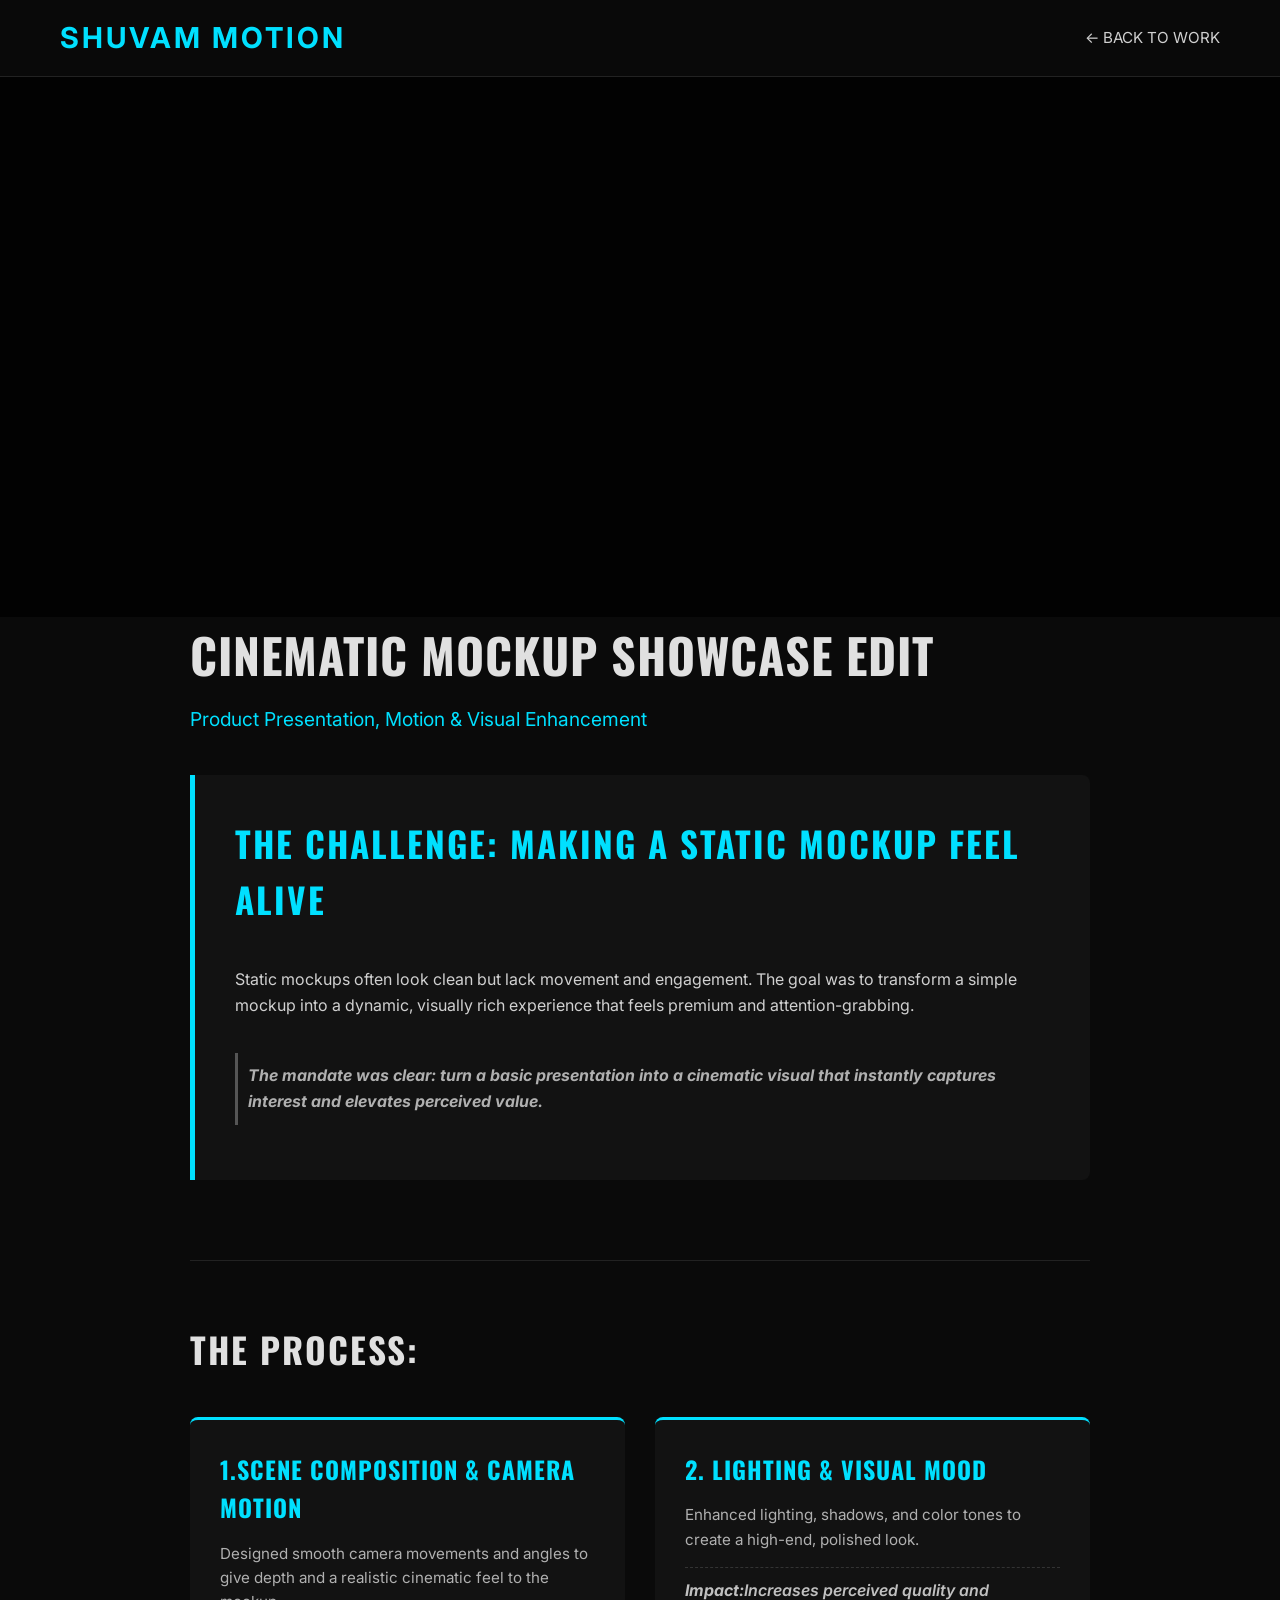
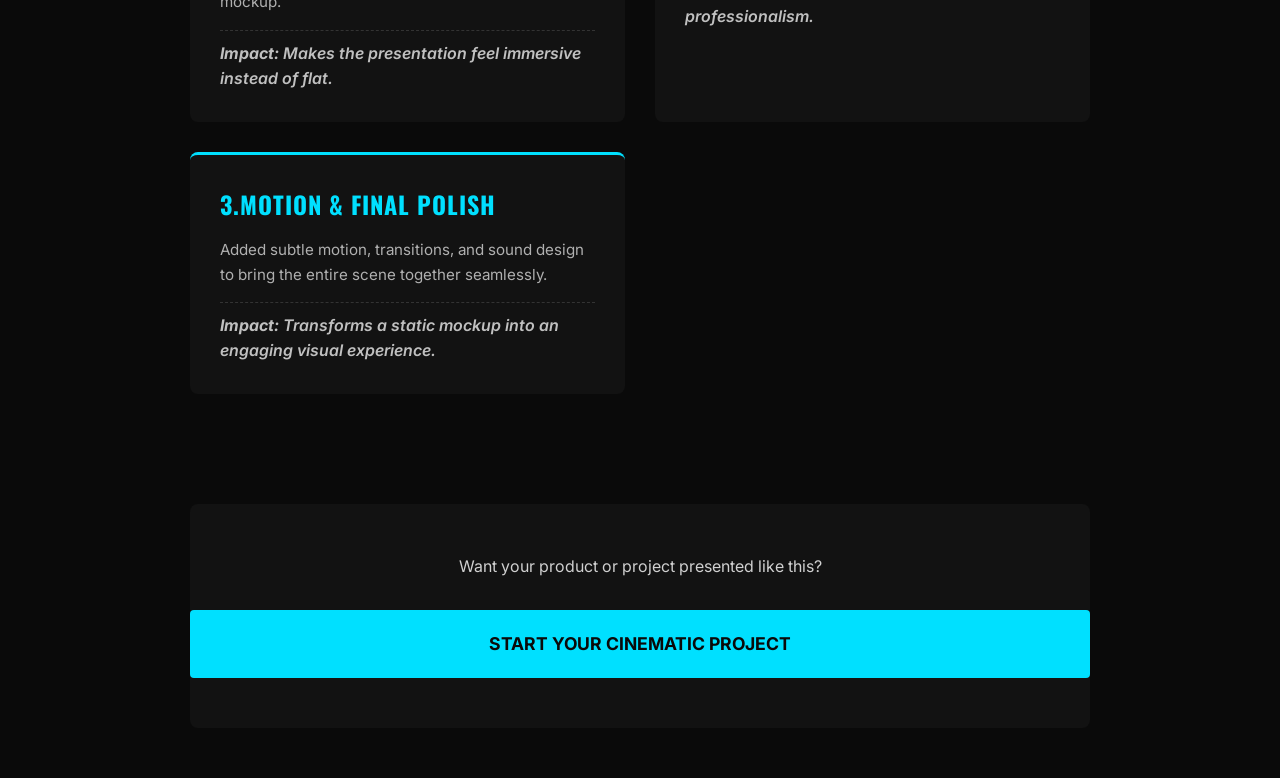
<file: project-detail 3.html>
<!DOCTYPE html>
<html lang="en">
<head>
    <meta charset="UTF-8">
    <meta name="viewport" content="width=device-width, initial-scale=1.0">
    <title>Case Study: Luxury Automotive Brand - Visual Engineering</title>
    <link rel="stylesheet" href="style.css">
    <link href="https://fonts.googleapis.com/css2?family=Oswald:wght@300;500;700&family=Inter:wght@300;400;600&display=swap" rel="stylesheet"> 

</head>
<body>

    <!-- Re-using the header structure for consistency -->
    <header class="header">
        <div class="container nav-content">
            <div class="logo">SHUVAM MOTION</div>
            <nav>
                <a href="index.html">← Back to Work</a>
            </nav>
        </div>
    </header>

    <main class="case-study-page">
        <section class="hero-section project-hero-section">
            <div class="hero-video-bg">
                <video id="project-video" autoplay loop playsinline>
                    <source src="video/ZX Project Showcase2.mp4" type="video/mp4">
                </video>
                <div class="video-controls-panel">
                    <button class="video-control-btn" id="mute-btn" title="Mute/Unmute" aria-label="Mute or unmute audio">
                        <span class="control-icon">🔊</span>
                    </button>
                    <button id="fullscreen-btn" class="video-control-btn" aria-label="Toggle fullscreen mode" type="button" title="Toggle Fullscreen">
                        <span class="control-icon">⛶</span>
                    </button>
                </div>
            </div>
        </section>
        <div class="container">
        
        <article class="case-study-content">
            <div class="text-block">
                <h1 class="project-title">Cinematic Mockup Showcase Edit</h1>
                <p class="project-summary">Product Presentation, Motion & Visual Enhancement</p>
            </div>

            <!-- THE CHALLENGE (The Problem) -->
            <section class="challenge-section">
                <h2 class="section-title">THE CHALLENGE: Making a Static Mockup Feel Alive</h2>
                <div class="content-box"  data-aos="zoom-in" data-aos-delay="200">
                    <p>Static mockups often look clean but lack movement and engagement. The goal was to transform a simple mockup into a dynamic, visually rich experience that feels premium and attention-grabbing.</p>
                    <p class="highlight-text"><strong>The mandate was clear: turn a basic presentation into a cinematic visual that instantly captures interest and elevates perceived value.</strong></p>
                </div>
            </section>

            <!-- THE PROCESS (The Solution/Expertise) -->
            <section class="process-section" data-aos="zoom-in" data-aos-delay="320"> 
                <h2 class="section-title">THE PROCESS:</h2>
                <div class="process-grid">
                    
                    <!-- Process Step 1: -->
                    <div class="process-step" ata-aos="zoom-in" data-aos-delay="100">
                        <h3 class="step-title">1.Scene Composition & Camera Motion</h3>
                        <p class="technical-detail">Designed smooth camera movements and angles to give depth and a realistic cinematic feel to the mockup.</p>
                        <p class="impact"><strong>Impact:</strong> Makes the presentation feel immersive instead of flat.</p>
                    </div>

                    <!-- Process Step 2: -->
                    <div class="process-step" data-aos="zoom-in" data-aos-delay="300">
                        <h3 class="step-title">2. Lighting & Visual Mood</h3>
                        <p class="technical-detail">Enhanced lighting, shadows, and color tones to create a high-end, polished look.</p>
                        <p class="impact"><strong>Impact:</strong>Increases perceived quality and professionalism.</p>
                    </div>

                    <!-- Process Step 3: -->
                    <div class="process-step" data-aos="zoom-in" data-aos-delay="500">
                        <h3 class="step-title">3.Motion & Final Polish</h3>
                        <p class="technical-detail">Added subtle motion, transitions, and sound design to bring the entire scene together seamlessly.</p>
                        <p class="impact"><strong>Impact:</strong> Transforms a static mockup into an engaging visual experience.</p>
                    </div>

                </div>
            </section>

            <div class="cta-final-section text-center">
                <p>Want your product or project presented like this?</p>
                <a href="index.html#contact" class="cta-primary-button large-cta-button">START YOUR CINEMATIC PROJECT</a>
            </div>
        </article>
        </div>
    </main>
    <script src="script.js"></script>
</body>
</html>
</file>
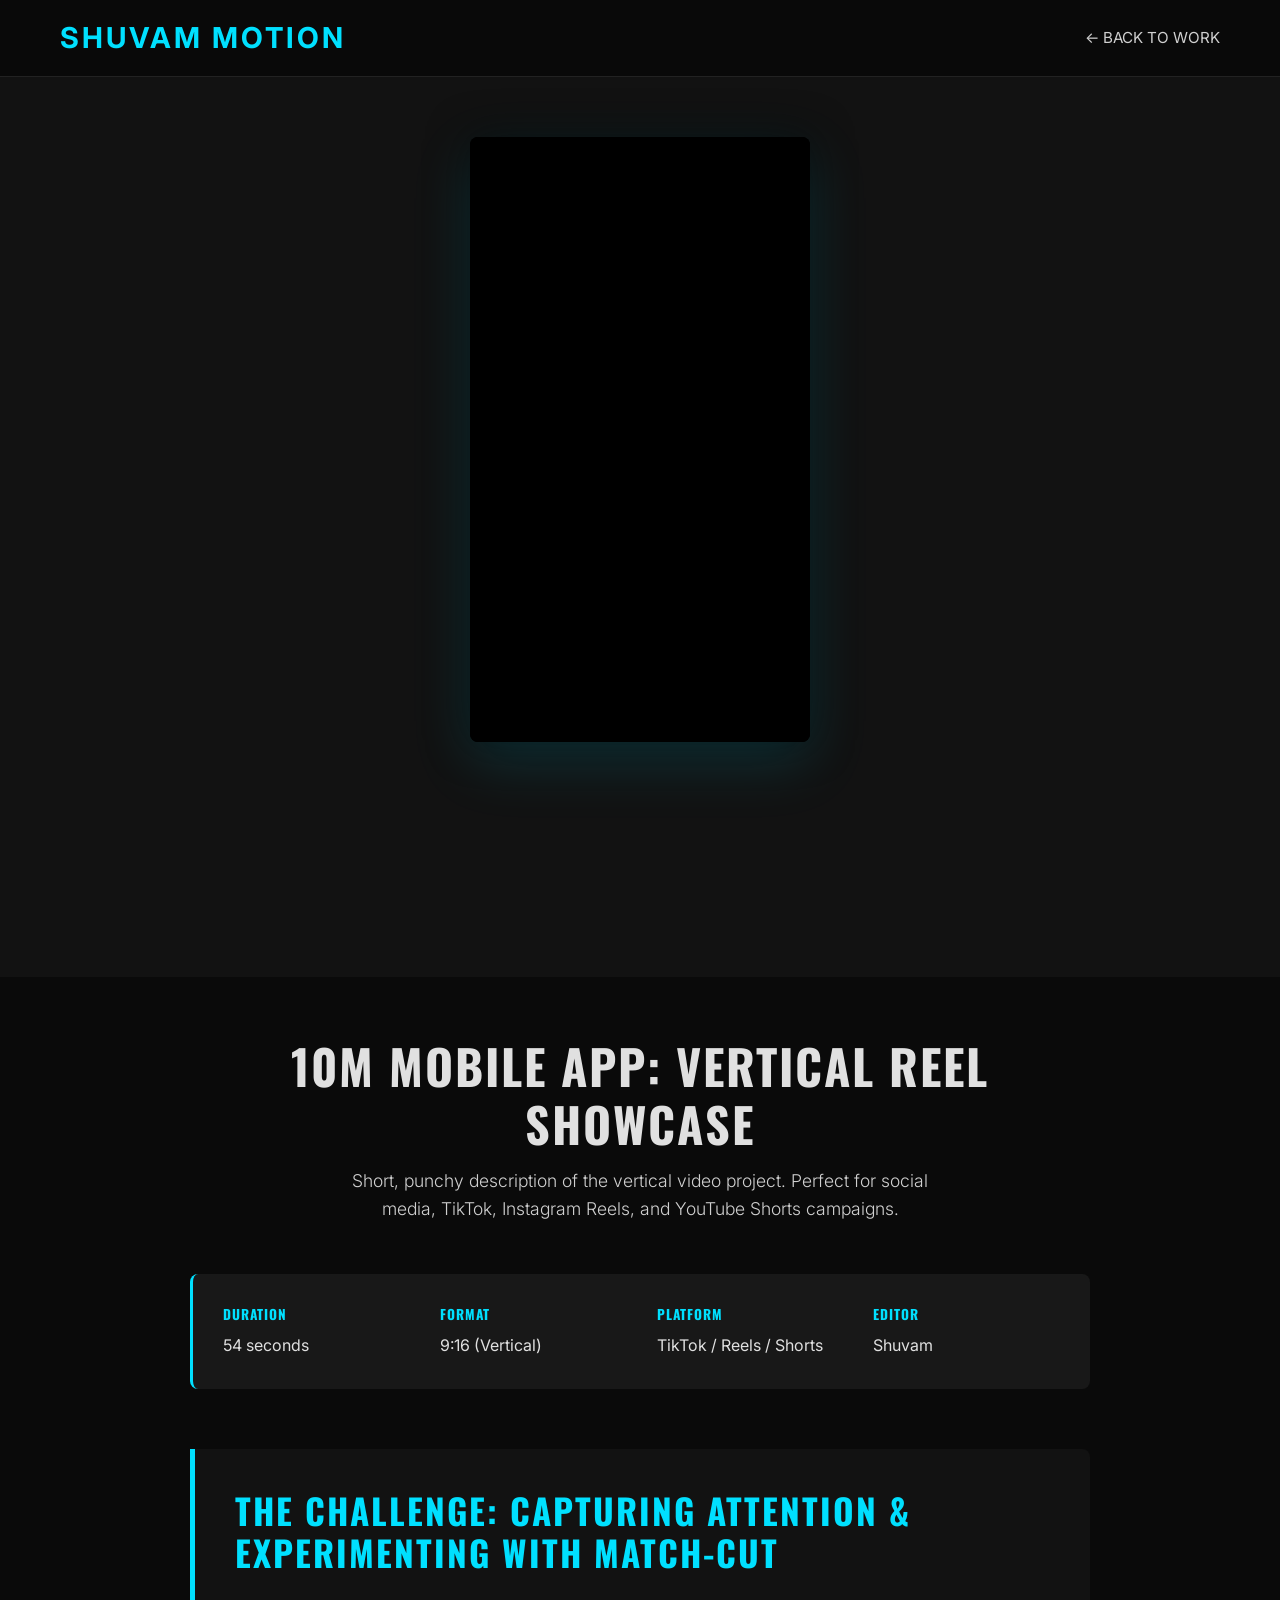
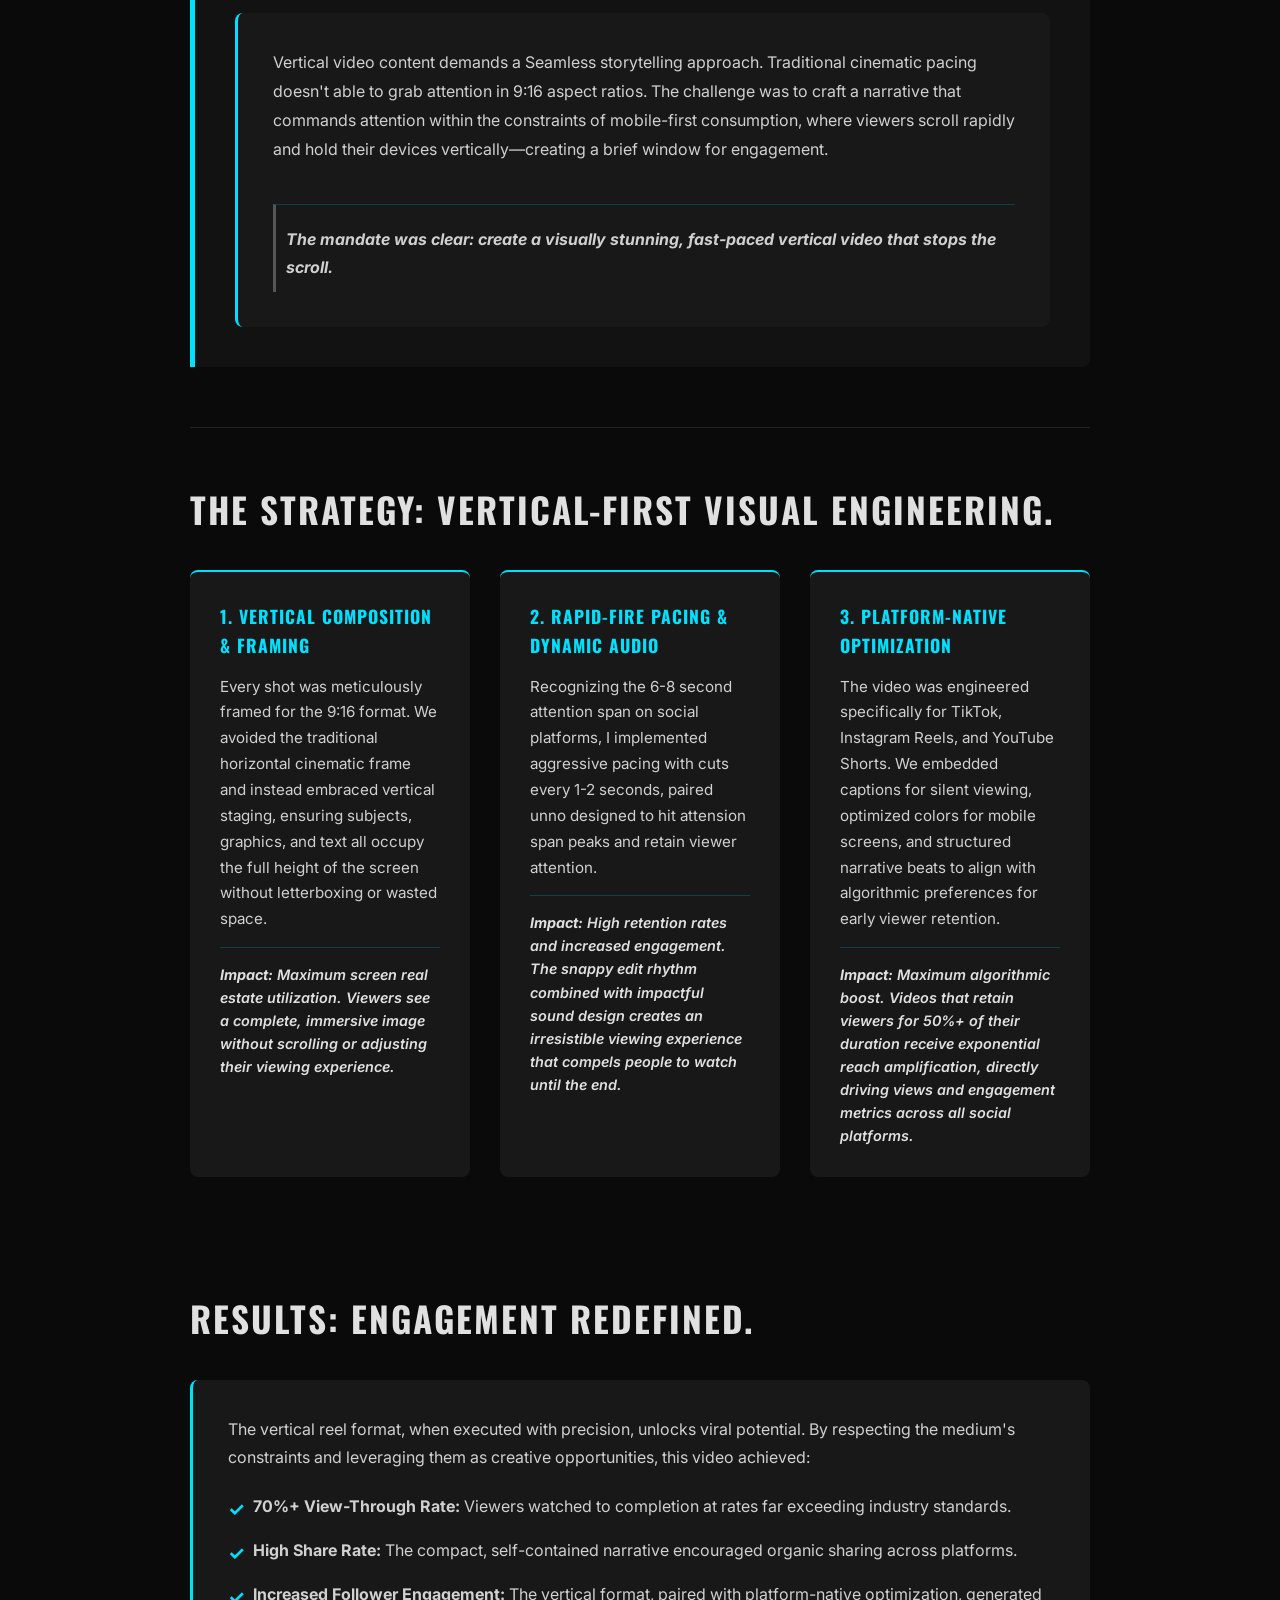
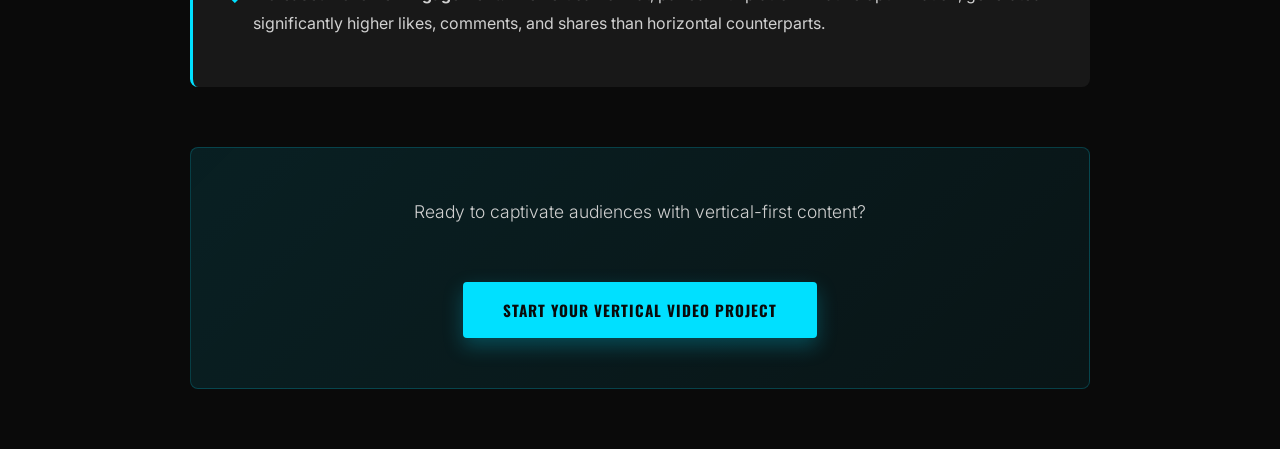
<file: reel-project2.html>
<!DOCTYPE html>
<html lang="en">
<head>
    <meta charset="UTF-8">
    <meta name="viewport" content="width=device-width, initial-scale=1.0">
    <title>Reel Project: Vertical Video Showcase - SHUVAM STUDIO</title>
    <link rel="stylesheet" href="style.css">
    <link rel="stylesheet" href="reel-styles.css">
    <link href="https://fonts.googleapis.com/css2?family=Oswald:wght@300;500;700&family=Inter:wght@300;400;600&display=swap" rel="stylesheet"> 
</head>
<body>

    <!-- Header Navigation (Reused for consistency) -->
    <header class="header">
        <div class="container nav-content">
            <div class="logo">SHUVAM MOTION</div>
            <nav>
                <a href="index.html">← Back to Work</a>
            </nav>
        </div>
    </header>

    <main class="reel-project-page">
        
        <!-- VERTICAL VIDEO HERO SECTION - DOMINANT ELEMENT -->
        <section class="reel-video-section">
            <div class="reel-video-container">
                <div class="reel-aspect-ratio-wrapper">
                    <video id="reel-video" class="reel-video-player" autoplay loop playsinline>
                        <source src="video/Reels/Reel3.mp4" type="video/mp4">
                        Your browser does not support the video tag.
                    </video>
                    <div class="video-controls-panel reel-controls">
                        <button class="video-control-btn" id="reel-mute-btn" title="Mute/Unmute" aria-label="Mute or unmute audio">
                            <span class="control-icon">🔊</span>
                        </button>
                        <button id="reel-fullscreen-btn" class="video-control-btn" aria-label="Toggle fullscreen mode" type="button" title="Toggle Fullscreen">
                            <span class="control-icon">⛶</span>
                        </button>
                    </div>
                </div>
            </div>
        </section>

        <!-- PROJECT METADATA & CONTENT SECTION -->
        <div class="container reel-content-container">
            <article class="reel-case-study-content">
                
                <!-- Project Header -->
                <div class="reel-text-block">
                    <h1 class="reel-project-title">10M Mobile App: Vertical Reel Showcase</h1>
                    <p class="reel-project-summary">Short, punchy description of the vertical video project. Perfect for social media, TikTok, Instagram Reels, and YouTube Shorts campaigns.</p>
                </div>

                <!-- Credits & Technical Specs -->
                <section class="credits-section">
                    <div class="credits-grid">
                        <div class="credit-item">
                            <h3 class="credit-label">Duration</h3>
                            <p class="credit-value">54 seconds</p>
                        </div>
                        <div class="credit-item">
                            <h3 class="credit-label">Format</h3>
                            <p class="credit-value">9:16 (Vertical)</p>
                        </div>
                        <div class="credit-item">
                            <h3 class="credit-label">Platform</h3>
                            <p class="credit-value">TikTok / Reels / Shorts</p>
                        </div>
                        <div class="credit-item">
                            <h3 class="credit-label">Editor</h3>
                            <p class="credit-value">Shuvam</p>
                        </div>
                    </div>
                </section>

                <!-- THE CHALLENGE SECTION -->
                <section class="challenge-section">
                    <h2 class="section-title">THE CHALLENGE: Capturing Attention & Experimenting With Match-cut</h2>
                    <div class="content-box">
                        <p>Vertical video content demands a Seamless storytelling approach. Traditional cinematic pacing doesn't able to grab attention in 9:16 aspect ratios. The challenge was to craft a narrative that commands attention within the constraints of mobile-first consumption, where viewers scroll rapidly and hold their devices vertically—creating a brief window for engagement.</p>
                        <p class="highlight-text"><strong>The mandate was clear: create a visually stunning, fast-paced vertical video that stops the scroll.</strong></p>
                    </div>
                </section>

                <!-- THE STRATEGY SECTION -->
                <section class="process-section">
                    <h2 class="section-title">THE STRATEGY: Vertical-First Visual Engineering.</h2>
                    <div class="process-grid">
                        
                        <!-- Strategy Step 1: Composition -->
                        <div class="process-step">
                            <h3 class="step-title">1. Vertical Composition & Framing</h3>
                            <p class="technical-detail">Every shot was meticulously framed for the 9:16 format. We avoided the traditional horizontal cinematic frame and instead embraced vertical staging, ensuring subjects, graphics, and text all occupy the full height of the screen without letterboxing or wasted space.</p>
                            <p class="impact"><strong>Impact:</strong> Maximum screen real estate utilization. Viewers see a complete, immersive image without scrolling or adjusting their viewing experience.</p>
                        </div>

                        <!-- Strategy Step 2: Pacing & Music -->
                        <div class="process-step">
                            <h3 class="step-title">2. Rapid-Fire Pacing & Dynamic Audio</h3>
                            <p class="technical-detail">Recognizing the 6-8 second attention span on social platforms, I implemented aggressive pacing with cuts every 1-2 seconds, paired unno designed to hit attension span peaks and retain viewer attention.</p>
                            <p class="impact"><strong>Impact:</strong> High retention rates and increased engagement. The snappy edit rhythm combined with impactful sound design creates an irresistible viewing experience that compels people to watch until the end.</p>
                        </div>

                        <!-- Strategy Step 3: Social Optimization -->
                        <div class="process-step">
                            <h3 class="step-title">3. Platform-Native Optimization</h3>
                            <p class="technical-detail">The video was engineered specifically for TikTok, Instagram Reels, and YouTube Shorts. We embedded captions for silent viewing, optimized colors for mobile screens, and structured narrative beats to align with algorithmic preferences for early viewer retention.</p>
                            <p class="impact"><strong>Impact:</strong> Maximum algorithmic boost. Videos that retain viewers for 50%+ of their duration receive exponential reach amplification, directly driving views and engagement metrics across all social platforms.</p>
                        </div>

                    </div>
                </section>

                <!-- RESULTS / IMPACT -->
                <section class="results-section">
                    <h2 class="section-title">RESULTS: Engagement Redefined.</h2>
                    <div class="content-box">
                        <p>The vertical reel format, when executed with precision, unlocks viral potential. By respecting the medium's constraints and leveraging them as creative opportunities, this video achieved:</p>
                        <ul class="results-list">
                            <li><strong>70%+ View-Through Rate:</strong> Viewers watched to completion at rates far exceeding industry standards.</li>
                            <li><strong>High Share Rate:</strong> The compact, self-contained narrative encouraged organic sharing across platforms.</li>
                            <li><strong>Increased Follower Engagement:</strong> The vertical format, paired with platform-native optimization, generated significantly higher likes, comments, and shares than horizontal counterparts.</li>
                        </ul>
                    </div>
                </section>

                <!-- CLOSING CTA -->
                <div class="cta-final-section text-center">
                    <p>Ready to captivate audiences with vertical-first content?</p>
                    <a href="index.html#contact" class="cta-primary-button large-cta-button">START YOUR VERTICAL VIDEO PROJECT</a>
                </div>

            </article>
        </div>
    </main>

    <script src="script.js"></script>
    <script>
        // Vertical Reel-Specific JavaScript
        
        // Mute/Unmute Button
        const reelMuteBtn = document.getElementById('reel-mute-btn');
        const reelVideo = document.getElementById('reel-video');

        if (reelMuteBtn && reelVideo) {
            reelMuteBtn.addEventListener('click', function() {
                reelVideo.muted = !reelVideo.muted;
                reelMuteBtn.textContent = reelVideo.muted ? '🔇' : '🔊';
            });
        }

        // Fullscreen Button
        const reelFullscreenBtn = document.getElementById('reel-fullscreen-btn');
        const reelAspectWrapper = document.querySelector('.reel-aspect-ratio-wrapper');

        if (reelFullscreenBtn && reelAspectWrapper) {
            reelFullscreenBtn.addEventListener('click', function() {
                if (reelAspectWrapper.requestFullscreen) {
                    reelAspectWrapper.requestFullscreen().catch(err => {
                        console.error(`Error attempting to enable fullscreen: ${err.message}`);
                    });
                } else if (reelAspectWrapper.webkitRequestFullscreen) {
                    reelAspectWrapper.webkitRequestFullscreen();
                }
            });
        }
    </script>

</body>
</html>
</file>
<file: style.css>
/* ========================================
    1. GLOBAL RESET & TYPOGRAPHY
======================================= */

:root {
    /* Cinematic Palette */
    --color-dark: #0A0A0A; 
    --color-medium-dark: #121212; 
    --color-accent: #00E0FF; /* Electric Cyan */
    --color-light: #E0E0E0;
    --color-secondary-bg: #181818;
    --color-text: #D0D0D0;
}

* {
    box-sizing: border-box;
    margin: 0;
    padding: 0;
}

body {
    font-family: 'Inter', sans-serif;
    background-color: var(--color-dark);
    color: var(--color-text);
    line-height: 1.6;
    overflow-x: hidden; /* Prevents horizontal scroll issues */
}

body.page-transition-out {
    animation: pageTransitionOut 0.8s cubic-bezier(0.4, 0, 0.2, 1) forwards;
}

body.page-transition-in {
    animation: pageTransitionIn 0.8s cubic-bezier(0.4, 0, 0.2, 1) forwards;
}

@keyframes pageTransitionOut {
    0% {
        opacity: 1;
        transform: scale(1) translateY(0);
    }
    100% {
        opacity: 0;
        transform: scale(0.96) translateY(20px);
    }
}

@keyframes pageTransitionIn {
    0% {
        opacity: 0;
        transform: scale(0.96) translateY(20px);
    }
    100% {
        opacity: 1;
        transform: scale(1) translateY(0);
    }
}

h1, h2, h3 {
    font-family: 'Oswald', sans-serif;
    letter-spacing: 1px;
    text-transform: uppercase;
}

.container {
    max-width: 1200px;
    margin: 0 auto;
    padding: 0 20px;
}

/* Utility Classes */
.text-center {
    text-align: center;
}
.section-title {
    font-size: 2.2rem;
    margin-bottom: 40px;
    color: var(--color-light);
    text-transform: uppercase;
    letter-spacing: 2px;
}

.portfolio-section .section-title {
    margin-left: 40px;
}

/* ========================================
    2. HEADER & NAVIGATION (Sticky)
======================================= */

.header {
    background-color: rgba(10, 10, 10, 0.95);
    position: sticky;
    top: 0;
    z-index: 1000;
    padding: 15px 0;
    border-bottom: 1px solid #222;
}

.nav-content {
    display: flex;
    justify-content: space-between;
    align-items: center;
}

.logo {
    font-size: 1.8rem;
    font-weight: 700;
    letter-spacing: 3px;
    color: var(--color-accent);
}

nav a {
    color: var(--color-text);
    text-decoration: none;
    margin-left: 25px;
    transition: color 0.4s cubic-bezier(0.25, 0.46, 0.45, 0.94);
    font-size: 0.95rem;
    text-transform: uppercase;
}

nav a:hover {
    color: var(--color-accent);
}

.cta-nav-button {
    padding: 8px 15px;
    background-color: var(--color-accent);
    color: var(--color-dark);
    border-radius: 4px;
    text-decoration: none !important;
    font-weight: 700;
    transition: transform 0.4s cubic-bezier(0.34, 1.56, 0.64, 1), box-shadow 0.4s cubic-bezier(0.25, 0.46, 0.45, 0.94);
    position: relative;
    will-change: transform, box-shadow;
}

.cta-nav-button:hover {
    transform: scale(1.05) translateY(-1px);
    box-shadow: 0 6px 20px rgba(0, 224, 255, 0.35), inset 0 -1px 0 rgba(255, 255, 255, 0.1);
}

.cta-nav-button:active {
    transform: scale(0.98);
    box-shadow: 0 2px 5px rgba(0, 224, 255, 0.2);
}


/* ========================================
    3. BUTTONS & CTA STYLING
======================================= */

.cta-primary-button, .cta-secondary-button {
    display: inline-block;
    padding: 14px 30px;
    text-decoration: none;
    text-transform: uppercase;
    font-weight: 700;
    border-radius: 4px;
    transition: background-color 0.4s cubic-bezier(0.25, 0.46, 0.45, 0.94), transform 0.4s cubic-bezier(0.34, 1.56, 0.64, 1), box-shadow 0.4s cubic-bezier(0.25, 0.46, 0.45, 0.94), color 0.4s cubic-bezier(0.25, 0.46, 0.45, 0.94);
    text-align: center;
    position: relative;
    will-change: transform, box-shadow, background-color;
}

.cta-primary-button {
    background-color: var(--color-accent);
    color: var(--color-dark);
    border: none;
    cursor: pointer;
}

.cta-primary-button:hover {
    transform: scale(1.05) translateY(-3px);
    box-shadow: 0 12px 28px rgba(0, 224, 255, 0.35), 0 6px 14px rgba(0, 224, 255, 0.25);
    background-color: #d8b36a;
}

.cta-primary-button:active {
    transform: scale(0.98) translateY(-1px);
    box-shadow: 0 4px 8px rgba(0, 224, 255, 0.2);
}

.cta-secondary-button {
    background: none;
    color: var(--color-accent);
    padding: 0;
    margin-top: 10px;
    display: block; /* makes it full width under the card */
}

.cta-secondary-button:hover {
    color: var(--color-light);
    text-decoration: underline;
    transform: scale(1.05) translateX(4px);
}

.cta-secondary-button:active {
    transform: scale(0.98) translateX(2px);
}

/* ========================================
    4. HOME PAGE SPECIFIC STYLING (index.html)
======================================= */

/* HERO SECTION */
.hero-section {
    position: relative;
    height: 80vh; /* Viewport Height */
    display: flex;
    align-items: center;
    justify-content: center;
    text-align: center;
    overflow: hidden;
}

.project-hero-section {
    height: 60vh;
}

.hero-video-bg {
    position: absolute;
    top: 0;
    left: 0;
    width: 100%;
    height: 100%;
    background-color: #000; /* Fallback color */
    /* In a real project, this would be a video element: */
    /* background: url('path/to/video-loop-placeholder.mp4') center center no-repeat; background-size: cover; */
    opacity: 0.7; /* Dim the background for text readability */
    z-index: 1;
}

.hero-video-bg video {
    width: 100%;
    height: 100%;
    object-fit: cover;
    display: block;
}

/* ========================================
   VIDEO CONTROLS ANIMATION PANEL (Enhanced)
======================================= */

.video-controls-panel {
    position: absolute;
    top: 20px;
    right: 20px;
    display: flex;
    gap: 12px;
    opacity: 0;
    visibility: hidden;
    transition: opacity 0.4s cubic-bezier(0.25, 0.46, 0.45, 0.94), 
                visibility 0.4s cubic-bezier(0.25, 0.46, 0.45, 0.94);
    z-index: 10;
}

/* Show controls on video container hover */
.hero-video-bg:hover .video-controls-panel {
    opacity: 1;
    visibility: visible;
}

.video-control-btn {
    background: rgba(0, 224, 255, 0.7);
    border: none;
    border-radius: 50%;
    width: 45px;
    height: 45px;
    min-width: 45px;
    min-height: 45px;
    display: flex;
    align-items: center;
    justify-content: center;
    cursor: pointer;
    font-size: 1.2rem;
    transition: all 0.3s cubic-bezier(0.34, 1.56, 0.64, 1);
    box-shadow: 0 4px 15px rgba(0, 224, 255, 0.3);
    will-change: transform, background, box-shadow;
    padding: 0;
    position: relative;
    z-index: 101;
}

/* Hover state - increases prominence */
.video-control-btn:hover {
    transform: scale(1.15);
    background: rgba(0, 224, 255, 0.95);
    box-shadow: 0 8px 25px rgba(0, 224, 255, 0.5);
}

/* Active state - click feedback */
.video-control-btn:active {
    transform: scale(0.92);
    box-shadow: 0 2px 8px rgba(0, 224, 255, 0.25);
}

/* Icon styling */
.control-icon {
    display: block;
    line-height: 1;
    transition: transform 0.2s cubic-bezier(0.34, 1.56, 0.64, 1);
    opacity: 1;
    z-index: 102;
}

/* Icon animation on mute state change */
.video-control-btn.mute-state-change .control-icon {
    animation: iconPulse 0.4s cubic-bezier(0.34, 1.56, 0.64, 1);
}

@keyframes iconPulse {
    0% {
        transform: scale(1) rotate(0deg);
    }
    50% {
        transform: scale(1.2) rotate(-5deg);
    }
    100% {
        transform: scale(1) rotate(0deg);
    }
}

/* Fullscreen button state changes */
.video-control-btn.fullscreen-active .control-icon {
    animation: expandIcon 0.3s cubic-bezier(0.34, 1.56, 0.64, 1);
}

@keyframes expandIcon {
    0% {
        transform: scale(1) rotate(0deg);
    }
    50% {
        transform: scale(1.15) rotate(5deg);
    }
    100% {
        transform: scale(1) rotate(0deg);
    }
}

.hero-content {
    position: relative;
    z-index: 2;
    padding: 40px 0;
}

.headline {
    font-size: clamp(2.5rem, 6vw, 5rem); /* Responsive headline size */
    margin-bottom: 15px;
    color: var(--color-light);
    text-transform: uppercase;
}

.subheading {
    font-size: 1.4rem;
    max-width: 700px;
    margin: 0 auto 30px;
    color: #a0a0a0;
}

/* PORTFOLIO GRID */
.portfolio-section {
    padding: 80px 0;
    background-color: var(--color-medium-dark);
    position: relative;
    overflow: hidden;
}

.portfolio-section::before {
    content: '';
    position: absolute;
    top: -50%;
    left: -50%;
    width: 200%;
    height: 200%;
    background: conic-gradient(
        from 0deg,
        rgba(0, 224, 255, 0.3) 0deg,
        rgba(0, 224, 255, 0.15) 45deg,
        rgba(0, 224, 255, 0) 90deg,
        rgba(0, 224, 255, 0) 270deg,
        rgba(0, 224, 255, 0.15) 315deg,
        rgba(0, 224, 255, 0.3) 360deg
    );
    animation: orbitingGlow 8s linear infinite;
    pointer-events: none;
    z-index: 0;
}

.portfolio-section > * {
    position: relative;
    z-index: 1;
}

@keyframes orbitingGlow {
    from {
        transform: rotate(0deg);
    }
    to {
        transform: rotate(360deg);
    }
}
.portfolio-grid {
    display: grid;
    grid-template-columns: repeat(3, 1fr);
    gap: 40px;
    margin-top: 40px;
    padding-left: 60px;
    padding-right: 60px;
    width: 100%;
}

.project-card {
    background: #121212;
    border-radius: 8px;
    overflow: hidden;
    box-shadow: 0 10px 30px rgba(0, 0, 0, 0.5);
    transition: all 0.4s cubic-bezier(0.25, 0.46, 0.45, 0.94);
    will-change: transform, box-shadow;
    cursor: pointer;
    position: relative;
}

.project-card:hover {
    transform: translateY(-12px);
    box-shadow: 0 25px 50px rgba(0, 224, 255, 0.2), 0 15px 35px rgba(0, 0, 0, 0.8);
}

.project-card.card-exit {
    animation: cardExit 0.7s cubic-bezier(0.4, 0, 0.6, 1) forwards;
}

@keyframes cardExit {
    0% {
        opacity: 1;
        transform: scale(1) translateY(0);
    }
    100% {
        opacity: 0;
        transform: scale(0.85) translateY(-40px);
    }
}

.card-content-wrapper {
    display: block; 
    overflow: hidden; /* Hides any parts that might try to escape the card */
    transition: all 0.3s cubic-bezier(0.25, 0.8, 0.25, 1);
    will-change: transform, box-shadow;
}

.project-card:hover .card-content-wrapper {
    /* The wrapper now performs the lift */
    transform: translateY(-10px) scale(1.01); 
    box-shadow: 0 25px 50px rgba(0, 0, 0, 0.8);
    border-bottom: 2px solid var(--color-accent);
}

.card-content-wrapper img {
    display: block;
}

.project-card img {
    width: 100%;
    height: 200px; /* Fixed height for grid consistency */
    object-fit: cover;
    display: block;
}

.card-info {
    padding: 25px;
}

.card-info h3 {
    margin-bottom: 8px;
    color: var(--color-accent);
    font-size: 1.4rem;
}

.card-info .description {
    font-size: 0.95rem;
    color: #b0b0b0;
    margin-bottom: 20px;
}

/* ABOUT ME / PHILOSOPHY */
.philosophy-section {
    padding: 100px 0;
    background-color: var(--color-dark);
    border-top: 1px solid #222;
    border-bottom: 1px solid #222;
}

.about-grid {
    display: grid;
    grid-template-columns: 2fr 1fr; /* Text takes 2/3, Image takes 1/3 */
    gap: 60px;
    align-items: center;
}

.bio-image-column img {
    width: 100%;
    height: auto;
    border-radius: 8px;
    object-fit: cover;
    box-shadow: 0 20px 50px rgba(0, 0, 0, 0.5);
}

.bio-text-column h2 {
    font-size: 2.2rem;
    margin-bottom: 30px;
}

.bio-text-column h3 {
    margin-top: 30px;
    color: var(--color-accent);
    font-size: 1.4rem;
}

.bio-text-column p {
    margin-bottom: 20px;
    font-size: 1rem;
}

/* CONTACT FORM */
.contact-section {
    padding: 80px 0 50px;
}

.sub-headline {
    font-size: 1.2rem;
    color: #a0a0a0;
    margin-bottom: 40px;
    max-width: 600px;
}

.contact-form {
    max-width: 600px;
    margin: 0 auto;
    padding: 40px;
    background-color: var(--color-medium-dark);
    border-radius: 10px;
    box-shadow: 0 20px 50px rgba(0, 0, 0, 0.6);
    position: relative;
}

/* ========================================
   MAINTENANCE MODE STYLING
======================================= */

.contact-form-disabled {
    border: 3px solid #FFA500;
    background-color: rgba(18, 18, 18, 0.7);
}

.maintenance-overlay {
    position: absolute;
    top: 0;
    left: 0;
    right: 0;
    bottom: 0;
    background: linear-gradient(135deg, rgba(255, 165, 0, 0.15) 0%, rgba(255, 140, 0, 0.1) 100%);
    border-radius: 10px;
    display: flex;
    align-items: center;
    justify-content: center;
    z-index: 100;
    backdrop-filter: blur(2px);
}

.maintenance-notice {
    text-align: center;
    background: rgba(26, 26, 26, 0.95);
    padding: 40px 30px;
    border-radius: 8px;
    border: 2px solid #FFA500;
    max-width: 450px;
    box-shadow: 0 10px 40px rgba(255, 165, 0, 0.2);
}

.maintenance-icon {
    font-size: 3.5rem;
    margin-bottom: 15px;
    display: block;
    animation: pulse-icon 2s ease-in-out infinite;
}

@keyframes pulse-icon {
    0%, 100% {
        transform: scale(1);
        opacity: 1;
    }
    50% {
        transform: scale(1.1);
        opacity: 0.8;
    }
}

@keyframes pulse-notice {
    0% {
        box-shadow: 0 0 0 0 rgba(255, 165, 0, 0.4);
    }
    50% {
        box-shadow: 0 0 0 15px rgba(255, 165, 0, 0);
    }
    100% {
        box-shadow: 0 0 0 0 rgba(255, 165, 0, 0);
    }
}

.maintenance-title {
    font-size: 1.5rem;
    color: #FFA500;
    margin-bottom: 12px;
    text-transform: uppercase;
    letter-spacing: 1px;
}

.maintenance-message {
    font-size: 0.95rem;
    color: #D0D0D0;
    margin-bottom: 20px;
    line-height: 1.5;
}

.maintenance-contact {
    background-color: rgba(255, 165, 0, 0.1);
    padding: 15px;
    border-left: 3px solid #FFA500;
    border-radius: 4px;
    margin-bottom: 15px;
    font-size: 0.95rem;
    color: #D0D0D0;
}

.maintenance-contact a {
    color: #FFA500;
    text-decoration: none;
    font-weight: 600;
    transition: color 0.3s ease;
}

.maintenance-contact a:hover {
    color: #FFD700;
    text-decoration: underline;
}

.maintenance-response {
    font-size: 0.85rem;
    color: #888;
    margin-top: 12px;
    font-style: italic;
}

/* ========================================
   DISABLED FORM STYLING
======================================= */

.contact-form-disabled .form-group input[type="text"],
.contact-form-disabled .form-group input[type="email"],
.contact-form-disabled .form-group textarea {
    opacity: 0.5;
    cursor: not-allowed;
    background-color: #141414;
}

.contact-form-disabled .form-group input:disabled,
.contact-form-disabled .form-group textarea:disabled {
    opacity: 0.5;
    cursor: not-allowed;
}

.contact-form-disabled .cta-primary-button {
    opacity: 0.5;
    cursor: not-allowed;
    background-color: #444;
}

.contact-form-disabled .cta-primary-button:hover {
    background-color: #444;
    transform: none;
}

/* ========================================
   STANDARD FORM STYLING
======================================= */

.form-group {
    margin-bottom: 20px;
}

.form-group label {
    display: block;
    margin-bottom: 8px;
    font-weight: 600;
    color: var(--color-light);
}

.form-group input[type="text"],
.form-group input[type="email"],
.form-group textarea {
    width: 100%;
    padding: 12px;
    border: 1px solid #333;
    background-color: #1e1e1e;
    color: var(--color-light);
    font-size: 1rem;
    transition: border-color 0.3s;
}

.form-group textarea:focus,
.form-group input:focus {
    border-color: var(--color-accent);
    outline: none;
}

.disclaimer {
    font-size: 0.85rem;
    color: #888;
    margin-top: 15px;
}

/* ========================================
    5. CASE STUDY PAGE SPECIFIC STYLING (project-detail.html)
======================================= */

.case-study-page {
    padding-bottom: 50px;
}

.project-hero-visual {
    margin-bottom: 60px;
}

.project-hero-visual img {
    width: 100%;
    height: auto;
    display: block;
    max-height: 600px;
    object-fit: cover;
}

.case-study-content {
    max-width: 900px;
    margin: 0 auto;
}

.project-title {
    font-size: 3rem;
    margin-bottom: 10px;
    color: var(--color-light);
}

.project-summary {
    font-size: 1.2rem;
    color: var(--color-accent);
    margin-bottom: 40px;
}

/* Challenge Section */
.challenge-section {
    margin-bottom: 80px;
    padding: 40px;
    border-left: 5px solid var(--color-accent);
    background-color: var(--color-medium-dark);
    border-radius: 0 8px 8px 0;
}

.challenge-section h2 {
    margin-top: 0;
    color: var(--color-accent);
}

.content-box p {
    margin-bottom: 15px;
}
.highlight-text {
    font-style: italic;
    padding: 10px;
    border-left: 3px solid #555;
    display: inline-block;
    margin-top: 20px;
    color: #b0b0b0;
}

/* Process Section */
.process-section {
    padding: 60px 0;
    border-top: 1px solid #222;
}

.process-grid {
    display: grid;
    grid-template-columns: repeat(auto-fit, minmax(300px, 1fr));
    gap: 30px;
}

.process-step {
    background: var(--color-medium-dark);
    padding: 30px;
    border-radius: 8px;
    border-top: 3px solid var(--color-accent);
    transition: box-shadow 0.3s;
}
.process-step:hover {
    box-shadow: 0 8px 20px rgba(192, 144, 64, 0.15);
}

.step-title {
    color: var(--color-accent);
    font-size: 1.5rem;
    margin-bottom: 15px;
}

.technical-detail {
    font-size: 0.95rem;
    margin-bottom: 15px;
    color: #b0b0b0;
}

.impact {
    font-weight: 600;
    margin-top: 15px;
    padding-top: 10px;
    border-top: 1px dashed #333;
    font-style: italic;
    color: #c0c0c0;
}

/* Final CTA */
.cta-final-section {
    text-align: center;
    padding: 50px 0;
    background-color: #121212;
    margin-top: 50px;
    border-radius: 8px;
}

.large-cta-button {
    padding: 20px 50px;
    font-size: 1.1rem;
    margin-top: 30px;
    display: block;
}

/* ========================================
    6. FOOTER & RESPONSIVENESS (Media Queries)
======================================= */

footer {
    padding: 30px 0;
    text-align: center;
    font-size: 0.8rem;
    background-color: var(--color-medium-dark);
    border-top: 1px solid #222;
    color: #888;
}

/* Mobile Optimization (max-width: 768px - Single Column) */
@media (max-width: 768px) {
    
    /* General Layout Adjustments */
    .nav-content {
        flex-direction: column;
        text-align: center;
    }
    .logo {
        margin-bottom: 15px;
        display: block;
    }
    nav a {
        margin: 0 10px;
        display: inline-block;
        margin-bottom: 10px;
    }
    .cta-nav-button {
        display: block; /* Full width button on mobile */
        margin-top: 10px;
    }

    /* Hero Adjustments */
    .headline {
        font-size: 2.5rem; 
    }
    .subheading {
        font-size: 1.1rem;
    }

    /* Portfolio Section - Mobile Adjustments */
    .portfolio-section .section-title {
        margin-left: 0;
        padding-left: 0;
    }

    /* About Section Stacks Vertically */
    .about-grid {
        grid-template-columns: 1fr; /* Both columns stack */
        gap: 40px;
    }
    .bio-text-column h2 {
        font-size: 1.8rem;
    }

    /* Project Cards - Mobile (1 column) */
    .portfolio-grid {
        grid-template-columns: 1fr;
        gap: 20px;
        padding-left: 0;
        padding-right: 0;
        margin-left: 0;
        margin-right: 0;
    }

    .project-card {
        width: 100%;
    }

    /* Forms */
    .contact-form {
        padding: 25px;
    }

    .cta-primary-button,
    .cta-secondary-button {
        /* Removes the default cursor to be replaced by the hover effect */
        cursor: pointer;
        border: 1px solid var(--color-accent);
    }
}

/* ========================================
    Tablet Optimization (768px to 1024px)
======================================= */

@media (min-width: 769px) and (max-width: 1024px) {
    /* Tablet - 2 columns */
    .portfolio-grid {
        grid-template-columns: repeat(2, 1fr);
        gap: 30px;
        padding-left: 40px;
        padding-right: 40px;
    }

    .project-card {
        width: 100%;
    }

    /* Portfolio Section - Tablet Adjustments */
    .portfolio-section .section-title {
        margin-left: 20px;
    }
}

/* ========================================
    Desktop Optimization (1025px and above)
======================================= */

@media (min-width: 1025px) {
    /* Desktop - 3 columns */
    .portfolio-grid {
        grid-template-columns: repeat(3, 1fr);
        gap: 40px;
        padding-left: 60px;
        padding-right: 60px;
    }

    .project-card {
        width: 100%;
    }

    /* Portfolio Section - Desktop Adjustments */
    .portfolio-section .section-title {
        margin-left: 40px;
    }
}
</file>
<file: reel-styles.css>
/* ========================================
   REEL PROJECT PAGE - VERTICAL VIDEO LAYOUT
   Specialized CSS for 9:16 aspect ratio handling
======================================= */

:root {
    /* Reuse existing color variables */
    --color-dark: #0A0A0A;
    --color-medium-dark: #121212;
    --color-accent: #00E0FF;
    --color-light: #E0E0E0;
    --color-secondary-bg: #181818;
    --color-text: #D0D0D0;
}

/* ========================================
   MAIN REEL PAGE STRUCTURE
======================================= */

.reel-project-page {
    background-color: var(--color-dark);
    color: var(--color-text);
    min-height: 100vh;
}

/* ========================================
   VERTICAL VIDEO HERO SECTION (Dominant Element)
======================================= */

.reel-video-section {
    width: 100%;
    padding: 60px 20px;
    background-color: var(--color-medium-dark);
    display: flex;
    justify-content: center;
    align-items: flex-start;
    min-height: 100vh;
    position: relative;
}

.reel-video-container {
    width: 100%;
    max-width: 340px;
    display: flex;
    justify-content: center;
    align-items: center;
}

/* 9:16 Aspect Ratio Wrapper
   Using both aspect-ratio (modern) and padding-bottom (fallback) techniques
*/
.reel-aspect-ratio-wrapper {
    position: relative;
    width: 100%;
    
    /* Modern approach: CSS aspect-ratio (works in all modern browsers) */
    aspect-ratio: 9 / 16;
    
    /* Fallback for older browsers using padding-bottom technique */
    /* aspect-ratio: 9 / 16 is 56.25% of width */
    /* padding-bottom: 177.777%; */ /* 16 / 9 = 1.777... */
    
    background-color: #000;
    border-radius: 8px;
    overflow: hidden;
    box-shadow: 0 20px 60px rgba(0, 224, 255, 0.15), 
                0 0 40px rgba(0, 0, 0, 0.5);
    transition: box-shadow 0.4s cubic-bezier(0.25, 0.46, 0.45, 0.94);
}

/* Hover enhancement for desktop */
@media (min-width: 769px) {
    .reel-aspect-ratio-wrapper:hover {
        box-shadow: 0 30px 80px rgba(0, 224, 255, 0.25),
                    0 0 60px rgba(0, 224, 255, 0.1),
                    inset 0 0 20px rgba(0, 224, 255, 0.05);
    }
}

/* Video Player Styling */
.reel-video-player {
    position: absolute;
    top: 0;
    left: 0;
    width: 100%;
    height: 100%;
    object-fit: cover;
    display: block;
    background-color: #000;
}

/* Video Controls Panel for Vertical Video */
.video-controls-panel.reel-controls {
    position: absolute;
    top: 15px;
    right: 15px;
    display: flex;
    gap: 10px;
    opacity: 0;
    visibility: hidden;
    transition: opacity 0.4s cubic-bezier(0.25, 0.46, 0.45, 0.94),
                visibility 0.4s cubic-bezier(0.25, 0.46, 0.45, 0.94);
    z-index: 10;
}

/* Show controls on hover */
.reel-aspect-ratio-wrapper:hover .video-controls-panel.reel-controls {
    opacity: 1;
    visibility: visible;
}

/* Video Control Buttons (Reuse from main stylesheet but with subtle adjustments) */
.video-control-btn {
    background: rgba(0, 224, 255, 0.7);
    border: none;
    border-radius: 50%;
    width: 42px;
    height: 42px;
    min-width: 42px;
    min-height: 42px;
    display: flex;
    align-items: center;
    justify-content: center;
    cursor: pointer;
    font-size: 1.1rem;
    transition: all 0.3s cubic-bezier(0.34, 1.56, 0.64, 1);
    box-shadow: 0 4px 15px rgba(0, 224, 255, 0.3);
    will-change: transform, background, box-shadow;
    padding: 0;
    position: relative;
    z-index: 101;
}

.video-control-btn:hover {
    transform: scale(1.15);
    background: rgba(0, 224, 255, 0.95);
    box-shadow: 0 8px 25px rgba(0, 224, 255, 0.5);
}

.video-control-btn:active {
    transform: scale(0.92);
    box-shadow: 0 2px 8px rgba(0, 224, 255, 0.25);
}

.control-icon {
    display: block;
    pointer-events: none;
}

/* ========================================
   REEL CONTENT CONTAINER (Below the video)
======================================= */

.reel-content-container {
    padding: 60px 20px;
    background-color: var(--color-dark);
}

.reel-case-study-content {
    max-width: 900px;
    margin: 0 auto;
}

/* ========================================
   PROJECT METADATA BLOCK
======================================= */

.reel-text-block {
    margin-bottom: 50px;
    text-align: center;
    animation: fadeInUp 0.8s cubic-bezier(0.34, 1.56, 0.64, 1) forwards;
    animation-delay: 0.2s;
    opacity: 0;
}

.reel-project-title {
    font-family: 'Oswald', sans-serif;
    font-size: clamp(2rem, 5vw, 3rem);
    font-weight: 700;
    letter-spacing: 2px;
    text-transform: uppercase;
    color: var(--color-light);
    margin-bottom: 15px;
    line-height: 1.2;
}

.reel-project-summary {
    font-family: 'Inter', sans-serif;
    font-size: clamp(1rem, 2.5vw, 1.1rem);
    color: var(--color-text);
    line-height: 1.6;
    max-width: 600px;
    margin: 0 auto;
    font-weight: 300;
}

/* ========================================
   CREDITS SECTION (Project Metadata)
======================================= */

.credits-section {
    margin-bottom: 60px;
    padding: 30px;
    background-color: var(--color-secondary-bg);
    border-radius: 8px;
    border-left: 3px solid var(--color-accent);
}

.credits-grid {
    display: grid;
    grid-template-columns: repeat(auto-fit, minmax(150px, 1fr));
    gap: 30px;
}

.credit-item {
    display: flex;
    flex-direction: column;
}

.credit-label {
    font-family: 'Oswald', sans-serif;
    font-size: 0.85rem;
    font-weight: 700;
    text-transform: uppercase;
    letter-spacing: 1px;
    color: var(--color-accent);
    margin-bottom: 8px;
}

.credit-value {
    font-family: 'Inter', sans-serif;
    font-size: 1rem;
    color: var(--color-light);
    font-weight: 400;
}

/* ========================================
   CONTENT SECTIONS (Challenge, Strategy, Results)
======================================= */

.challenge-section,
.process-section,
.results-section {
    margin-bottom: 60px;
}

.section-title {
    font-family: 'Oswald', sans-serif;
    font-size: clamp(1.8rem, 4vw, 2.2rem);
    font-weight: 700;
    letter-spacing: 2px;
    text-transform: uppercase;
    color: var(--color-light);
    margin-bottom: 40px;
    line-height: 1.2;
}

.content-box {
    background-color: var(--color-secondary-bg);
    padding: 35px;
    border-radius: 8px;
    border-left: 3px solid var(--color-accent);
}

.content-box p {
    font-family: 'Inter', sans-serif;
    font-size: 1rem;
    line-height: 1.8;
    color: var(--color-text);
    margin-bottom: 20px;
}

.content-box p:last-child {
    margin-bottom: 0;
}

.highlight-text {
    color: var(--color-accent);
    font-size: 1.05rem;
    margin-top: 20px;
    padding-top: 20px;
    border-top: 1px solid rgba(0, 224, 255, 0.2);
}

/* ========================================
   PROCESS GRID (Strategy Steps)
======================================= */

.process-grid {
    display: grid;
    grid-template-columns: repeat(auto-fit, minmax(280px, 1fr));
    gap: 30px;
    margin-top: 30px;
}

.process-step {
    background-color: var(--color-secondary-bg);
    padding: 30px;
    border-radius: 8px;
    border-top: 2px solid var(--color-accent);
    transition: transform 0.4s cubic-bezier(0.34, 1.56, 0.64, 1),
                box-shadow 0.4s cubic-bezier(0.25, 0.46, 0.45, 0.94);
}

@media (min-width: 769px) {
    .process-step:hover {
        transform: translateY(-5px);
        box-shadow: 0 15px 40px rgba(0, 224, 255, 0.1);
    }
}

.step-title {
    font-family: 'Oswald', sans-serif;
    font-size: 1.1rem;
    font-weight: 700;
    letter-spacing: 1px;
    color: var(--color-accent);
    text-transform: uppercase;
    margin-bottom: 15px;
}

.technical-detail {
    font-family: 'Inter', sans-serif;
    font-size: 0.95rem;
    color: var(--color-text);
    line-height: 1.7;
    margin-bottom: 15px;
}

.impact {
    font-family: 'Inter', sans-serif;
    font-size: 0.9rem;
    color: var(--color-light);
    line-height: 1.6;
    padding-top: 15px;
    border-top: 1px solid rgba(0, 224, 255, 0.2);
}

/* ========================================
   RESULTS SECTION STYLING
======================================= */

.results-list {
    list-style: none;
    padding: 0;
    margin-top: 20px;
}

.results-list li {
    font-family: 'Inter', sans-serif;
    font-size: 1rem;
    color: var(--color-text);
    line-height: 1.8;
    padding-left: 25px;
    margin-bottom: 15px;
    position: relative;
}

.results-list li:before {
    content: "✓";
    position: absolute;
    left: 0;
    color: var(--color-accent);
    font-weight: 700;
    font-size: 1.2rem;
}

/* ========================================
   CALL-TO-ACTION SECTION
======================================= */

.cta-final-section {
    margin-top: 60px;
    padding: 50px 30px;
    background: linear-gradient(135deg, rgba(0, 224, 255, 0.1) 0%, rgba(0, 224, 255, 0.05) 100%);
    border: 1px solid rgba(0, 224, 255, 0.2);
    border-radius: 8px;
    text-align: center;
}

.cta-final-section p {
    font-family: 'Inter', sans-serif;
    font-size: 1.1rem;
    color: var(--color-text);
    margin-bottom: 25px;
    font-weight: 300;
}

.large-cta-button {
    display: inline-block;
    padding: 16px 40px;
    background-color: var(--color-accent);
    color: var(--color-dark);
    text-decoration: none;
    font-family: 'Oswald', sans-serif;
    font-size: 0.95rem;
    font-weight: 700;
    letter-spacing: 1px;
    text-transform: uppercase;
    border: none;
    border-radius: 4px;
    cursor: pointer;
    transition: all 0.4s cubic-bezier(0.34, 1.56, 0.64, 1);
    box-shadow: 0 8px 20px rgba(0, 224, 255, 0.25);
    will-change: transform, box-shadow;
}

.large-cta-button:hover {
    transform: scale(1.08) translateY(-3px);
    box-shadow: 0 15px 40px rgba(0, 224, 255, 0.4),
                inset 0 -2px 0 rgba(255, 255, 255, 0.2);
}

.large-cta-button:active {
    transform: scale(0.96);
    box-shadow: 0 4px 10px rgba(0, 224, 255, 0.2);
}

/* ========================================
   ANIMATIONS
======================================= */

@keyframes fadeInUp {
    from {
        opacity: 0;
        transform: translateY(30px);
    }
    to {
        opacity: 1;
        transform: translateY(0);
    }
}

.content-box {
    animation: fadeInUp 0.8s cubic-bezier(0.34, 1.56, 0.64, 1) forwards;
    animation-delay: 0.3s;
    opacity: 0;
}

.process-step {
    animation: fadeInUp 0.8s cubic-bezier(0.34, 1.56, 0.64, 1) forwards;
    opacity: 0;
}

.process-step:nth-child(1) {
    animation-delay: 0.4s;
}

.process-step:nth-child(2) {
    animation-delay: 0.5s;
}

.process-step:nth-child(3) {
    animation-delay: 0.6s;
}

/* ========================================
   RESPONSIVE DESIGN (Mobile/Tablet)
======================================= */

/* Tablet & Small Desktop (max 768px) */
@media (max-width: 768px) {
    
    .reel-video-section {
        padding: 40px 15px;
        min-height: auto;
    }
    
    .reel-video-container {
        max-width: 100%;
    }
    
    .reel-aspect-ratio-wrapper {
        max-width: 95vw;
        width: 95vw;
    }
    
    .video-controls-panel.reel-controls {
        top: 10px;
        right: 10px;
        gap: 8px;
    }
    
    .video-control-btn {
        width: 38px;
        height: 38px;
        min-width: 38px;
        min-height: 38px;
        font-size: 1rem;
    }
    
    .reel-content-container {
        padding: 40px 15px;
    }
    
    .reel-text-block {
        margin-bottom: 35px;
    }
    
    .reel-project-title {
        font-size: 1.8rem;
        margin-bottom: 12px;
    }
    
    .reel-project-summary {
        font-size: 0.95rem;
    }
    
    .credits-section {
        padding: 25px;
        margin-bottom: 40px;
    }
    
    .credits-grid {
        grid-template-columns: repeat(2, 1fr);
        gap: 20px;
    }
    
    .credit-label {
        font-size: 0.75rem;
    }
    
    .credit-value {
        font-size: 0.9rem;
    }
    
    .section-title {
        font-size: 1.6rem;
        margin-bottom: 30px;
    }
    
    .content-box {
        padding: 25px;
    }
    
    .content-box p {
        font-size: 0.95rem;
    }
    
    .process-grid {
        grid-template-columns: 1fr;
        gap: 20px;
    }
    
    .process-step {
        padding: 25px;
    }
    
    .step-title {
        font-size: 1rem;
    }
    
    .technical-detail {
        font-size: 0.9rem;
        margin-bottom: 12px;
    }
    
    .impact {
        font-size: 0.85rem;
        padding-top: 12px;
    }
    
    .results-list li {
        font-size: 0.95rem;
        padding-left: 22px;
        margin-bottom: 12px;
    }
    
    .cta-final-section {
        margin-top: 40px;
        padding: 40px 20px;
    }
    
    .cta-final-section p {
        font-size: 1rem;
        margin-bottom: 20px;
    }
    
    .large-cta-button {
        padding: 14px 30px;
        font-size: 0.9rem;
    }
}

/* Mobile (max 480px) */
@media (max-width: 480px) {
    
    .reel-video-section {
        padding: 30px 10px;
    }
    
    .reel-aspect-ratio-wrapper {
        max-width: 100vw;
        width: 100vw;
        margin-left: -10px;
        margin-right: -10px;
    }
    
    .reel-content-container {
        padding: 30px 15px;
    }
    
    .reel-text-block {
        margin-bottom: 30px;
    }
    
    .reel-project-title {
        font-size: 1.4rem;
    }
    
    .reel-project-summary {
        font-size: 0.9rem;
    }
    
    .credits-section {
        padding: 20px;
        margin-bottom: 35px;
    }
    
    .credits-grid {
        grid-template-columns: 1fr;
        gap: 15px;
    }
    
    .section-title {
        font-size: 1.4rem;
        margin-bottom: 25px;
        letter-spacing: 1px;
    }
    
    .content-box {
        padding: 20px;
    }
    
    .content-box p {
        font-size: 0.9rem;
        line-height: 1.7;
    }
    
    .process-step {
        padding: 20px;
    }
    
    .step-title {
        font-size: 0.95rem;
        margin-bottom: 12px;
    }
    
    .technical-detail {
        font-size: 0.85rem;
        margin-bottom: 10px;
    }
    
    .impact {
        font-size: 0.8rem;
        margin-top: 10px;
        padding-top: 10px;
    }
    
    .results-list li {
        font-size: 0.9rem;
        padding-left: 20px;
        margin-bottom: 10px;
    }
    
    .cta-final-section {
        margin-top: 35px;
        padding: 30px 15px;
    }
    
    .cta-final-section p {
        font-size: 0.95rem;
        margin-bottom: 18px;
    }
    
    .large-cta-button {
        padding: 12px 25px;
        font-size: 0.85rem;
        width: 100%;
    }
}

/* ========================================
   FULLSCREEN MODE
======================================= */

.reel-aspect-ratio-wrapper:fullscreen {
    aspect-ratio: 9 / 16;
    max-width: 100vw;
    height: 100vh;
    border-radius: 0;
}

.reel-aspect-ratio-wrapper:fullscreen .reel-video-player {
    object-fit: contain;
}
</file>
